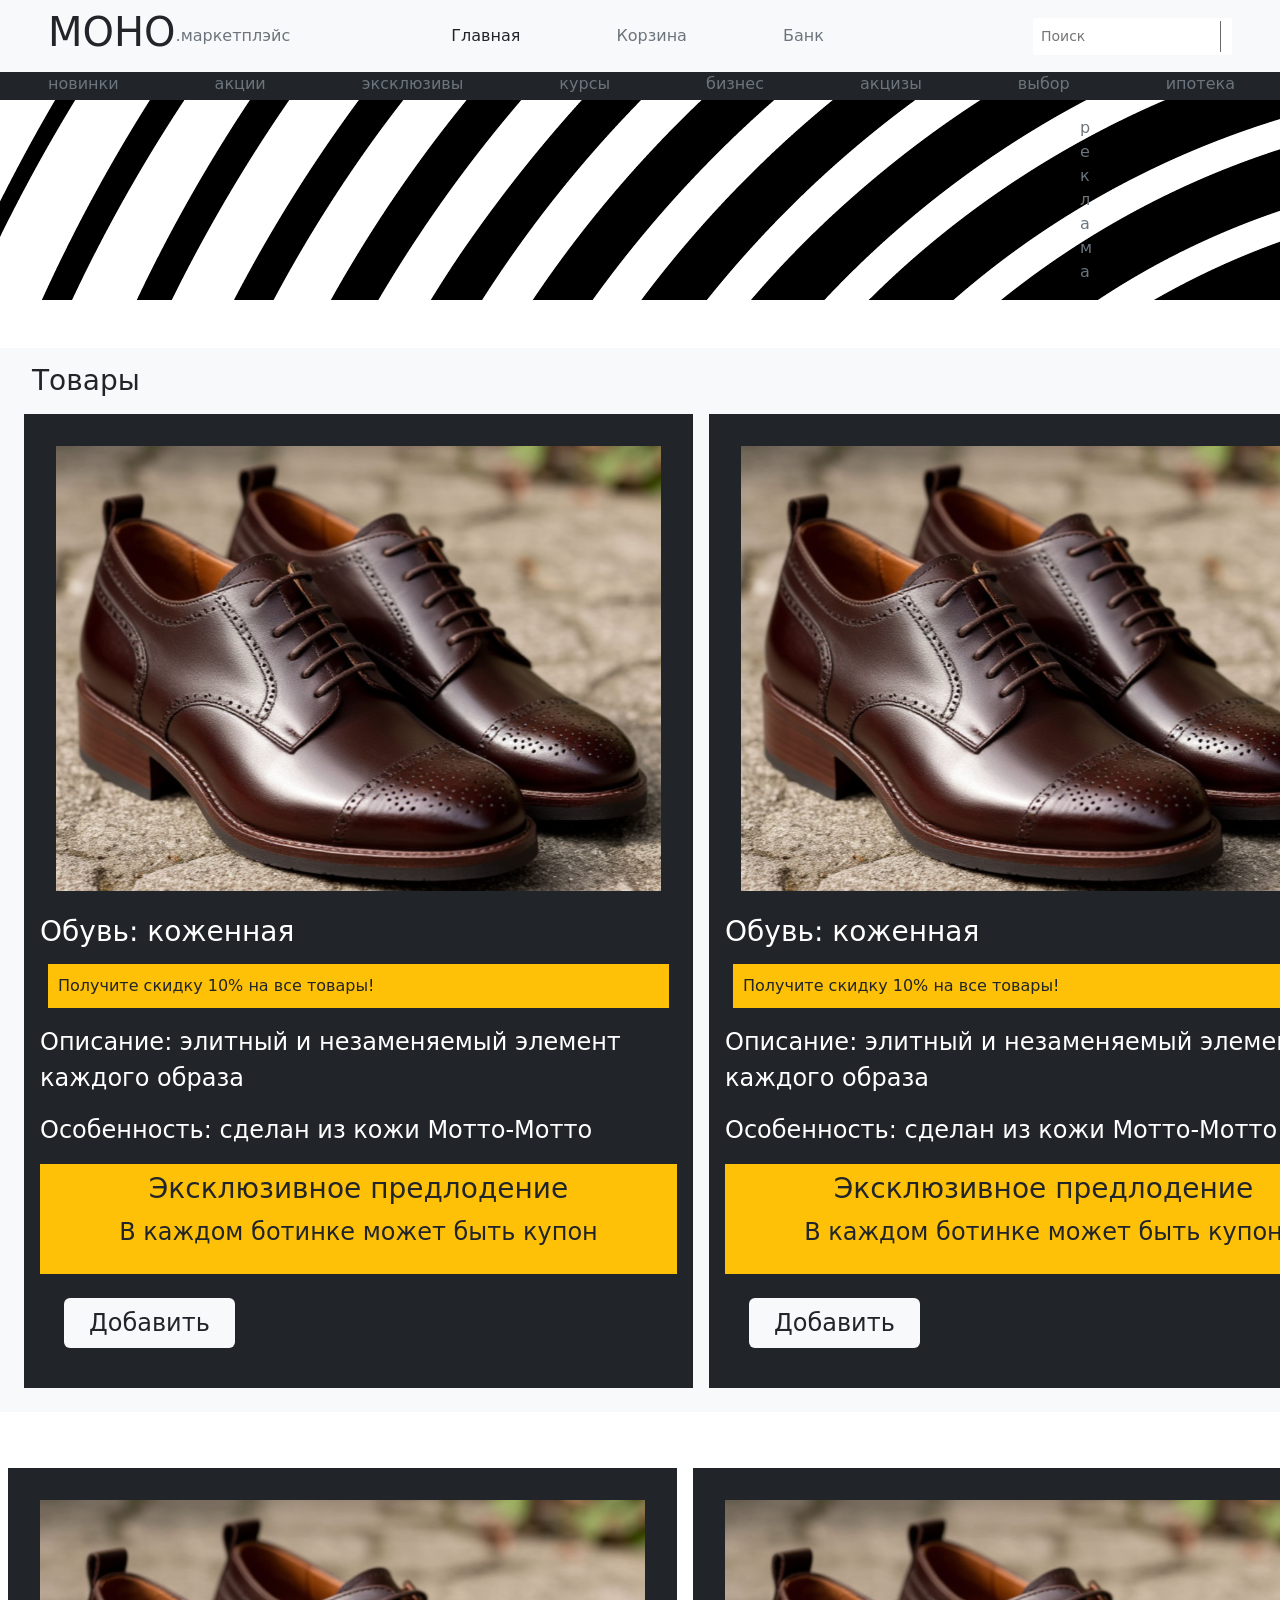
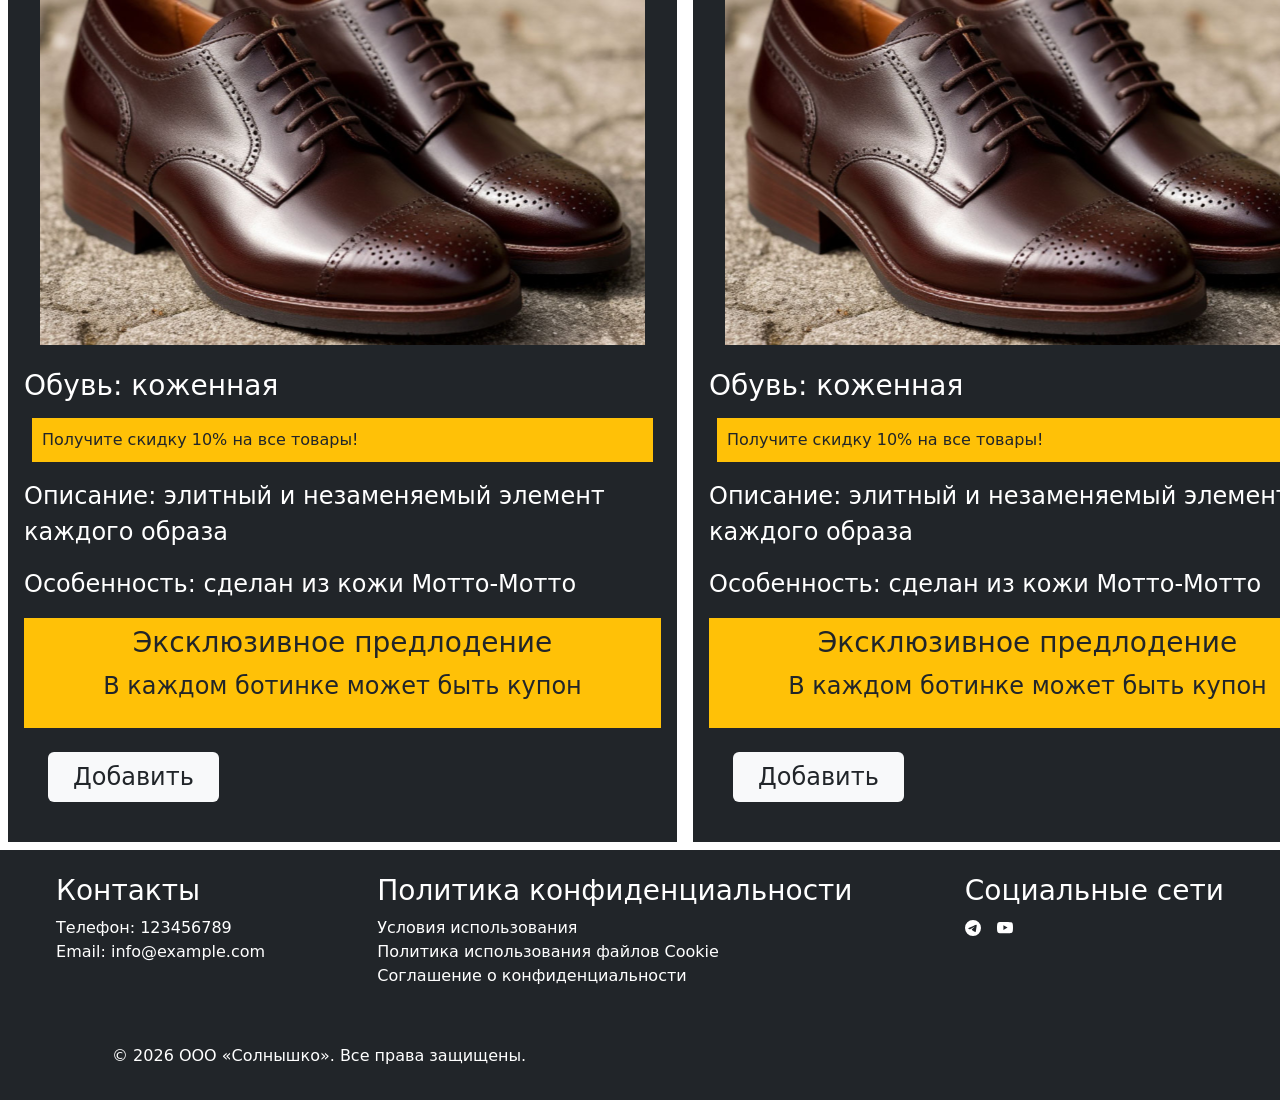
<file: index.html>
<!DOCTYPE html>
<html lang="ru">
<head>
    <meta charset="UTF-8">
    <meta name="viewport" content="width=device-width, initial-scale=1.0">
    <link href="https://cdn.jsdelivr.net/npm/bootstrap@5.3.8/dist/css/bootstrap.min.css" rel="stylesheet" integrity="sha384-sRIl4kxILFvY47J16cr9ZwB07vP4J8+LH7qKQnuqkuIAvNWLzeN8tE5YBujZqJLB" crossorigin="anonymous">
    <link rel="stylesheet" href="assets/css/style.css">
    <title>Типовой блок сайта МАРКЕТПЛЭЙСА</title>
    <link rel="shortcut icon" href="assets/images/sun.ico" type="image/x-icon">
</head>
<body>
  <nav class="navbar navbar-dark fixed-top bg-light">
    <div class="d-flex animate-bounce">
      <h1 class="text-dark ms-5">МОНО</h1>
      <p class="text-secondary mt-3">.маркетплэйс</p>
    </div>
    <div class="text-center" id="nav">
      <ul class="list-unstyled d-flex px-5">
        <li class="nav-item"><a class="animate-fade-in nav-link px-5 pt-3 text-dark" href="index.html">Главная</a></li>
        <li class="nav-item"><a class="animate-fade-in nav-link px-5 pt-3 text-secondary" href="basket.html">Корзина</a></li>
        <li class="nav-item"><a class="animate-fade-in nav-link px-5 pt-3 text-secondary" href="bank.html">Банк</a></li>
      </ul>
    </div>
    <form class="search-form mx-5" action="#">
      <input type="text" placeholder="Поиск">
      <button type="submit"><i class="fas fa-search"></i></button>
    </form>
  </nav>
<header class="spiral">
  <ul class="text-secondary list-unstyled d-flex pt-5 bg-dark">
    <li class="px-5 pt-4 pb-1 animate-fade-in">новинки</li>
    <li class="px-5 pt-4 animate-fade-in">акции</li>
    <li class="px-5 pt-4 animate-fade-in">эксклюзивы</li>
    <li class="px-5 pt-4 animate-fade-in">курсы</li>
    <li class="px-5 pt-4 animate-fade-in">бизнес</li>
    <li class="px-5 pt-4 animate-fade-in">акцизы</li>
    <li class="px-5 pt-4 animate-fade-in">выбор</li>
    <li class="px-5 pt-4 animate-fade-in">ипотека</li>
    <li class="px-5 pt-4 animate-fade-in">кредиты</li>
    <li class="px-5 pt-4 animate-fade-in">искусство</li>
  </ul>
  <div class="ms-5">
    <div class="ms-5 d-flex">
      <iframe class="h-50 w-75 mx-5 feature-card"
        width="720"
        height="405"
        src="https://rutube.ru/play/embed/4851d41c38d02f9e408d96877a7dfb40"
        style="border: none;"
        allow="clipboard-write; autoplay"
        allowFullScreen
      ></iframe>
      <ul class="text-secondary list-unstyled ">
      <li>р</li>
      <li>е</li>
      <li>к</li>
      <li>л</li>
      <li>а</li>
      <li>м</li>
      <li>а</li>
    </ul>
    </div>
  </div>
</header>
<main class="bg-body">
<div class="bg-light p-3 my-5">
  <h3 class="px-3">Товары</h3>
<div class=" d-flex">
  <aside class="bg-dark p-3 m-2 feature-card">
    <div class="text-white">
      <img class="mx-3 my-3" src="assets/image/choose.png" alt="карточка товара на маркетплейсе «МОНО»">
      <h3 class="py-2">Обувь: коженная</h3>
      <p class="pay text-dark mx-2">Получите скидку 10% на все товары!</p>
      <p class="fs-4">Описание: элитный и незаменяемый элемент каждого образа</p>
      <p class="fs-4">Особенность: сделан из кожи Мотто-Мотто</p>
      <div class="bg-warning text-center text-dark py-2">
        <h3 class="px-3">Эксклюзивное предлодение</h3>
        <p class="fs-4 px-3">В каждом ботинке может быть купон</p>
      </div>
      <a href="basket.html" class="btn bg-light m-4 px-4 fs-4">Добавить</a>
    </div>
  </aside>
  <aside class="bg-dark p-3 m-2 feature-card">
    <div class="text-white">
      <img class="mx-3 my-3" src="assets/image/choose.png" alt="карточка товара на маркетплейсе «МОНО»">
      <h3 class="py-2">Обувь: коженная</h3>
      <p class="pay text-dark mx-2">Получите скидку 10% на все товары!</p>
      <p class="fs-4">Описание: элитный и незаменяемый элемент каждого образа</p>
      <p class="fs-4">Особенность: сделан из кожи Мотто-Мотто</p>
      <div class="bg-warning text-center text-dark py-2">
        <h3 class="px-3">Эксклюзивное предлодение</h3>
        <p class="fs-4 px-3">В каждом ботинке может быть купон</p>
      </div>
      <a href="basket.html" class="btn bg-light m-4 px-4 fs-4">Добавить</a>
    </div>
  </aside>
</div>
</div>
<div class=" d-flex">
  <aside class="bg-dark p-3 m-2 feature-card">
    <div class="text-white">
      <img class="mx-3 my-3" src="assets/image/choose.png" alt="карточка товара на маркетплейсе «МОНО»">
      <h3 class="py-2">Обувь: коженная</h3>
      <p class="pay text-dark mx-2">Получите скидку 10% на все товары!</p>
      <p class="fs-4">Описание: элитный и незаменяемый элемент каждого образа</p>
      <p class="fs-4">Особенность: сделан из кожи Мотто-Мотто</p>
      <div class="bg-warning text-center text-dark py-2">
        <h3 class="px-3">Эксклюзивное предлодение</h3>
        <p class="fs-4 px-3">В каждом ботинке может быть купон</p>
      </div>
      <a href="basket.html" class="btn bg-light m-4 px-4 fs-4">Добавить</a>
    </div>
  </aside>
  <aside class="bg-dark p-3 m-2 feature-card">
    <div class="text-white">
      <img class="mx-3 my-3" src="assets/image/choose.png" alt="карточка товара на маркетплейсе «МОНО»">
      <h3 class="py-2">Обувь: коженная</h3>
      <p class="pay text-dark mx-2">Получите скидку 10% на все товары!</p>
      <p class="fs-4">Описание: элитный и незаменяемый элемент каждого образа</p>
      <p class="fs-4">Особенность: сделан из кожи Мотто-Мотто</p>
      <div class="bg-warning text-center text-dark py-2">
        <h3 class="px-3">Эксклюзивное предлодение</h3>
        <p class="fs-4 px-3">В каждом ботинке может быть купон</p>
      </div>
      <a href="basket.html" class="btn bg-light m-4 px-4 fs-4">Добавить</a>
    </div>
  </aside>
</div>
</main>
<footer class="bg-dark">
  <div class="d-flex justify-content-around">
      <div class="text-white p-4">
        <h3>Контакты</h3>
        <ul class="list-unstyled text-white text-decoration-none">
          <li><a class="nav-link" href="tel:123456789">Телефон: 123456789</a></li>
          <li><a class="nav-link" href="mailto:info@example.com">Email: info@example.com</a></li>
        </ul>
      </div>
      <div class="text-white p-4">
        <h3>Политика конфиденциальности</h3>
        <ul class="list-unstyled text-white text-decoration-none">
          <li><a class="nav-link" href="#">Условия использования</a></li>
          <li><a class="nav-link" href="#">Политика использования файлов Cookie</a></li>
          <li><a class="nav-link" href="#">Соглашение о конфиденциальности</a></li>
        </ul>
      </div>
      <div class="text-white p-4">
        <h3>Социальные сети</h3>
        <div class="text-white d-flex gap-3">
          <a class="nav-link" href="#"><svg xmlns="http://www.w3.org/2000/svg" width="16" height="16" fill="currentColor" class="bi bi-telegram" viewBox="0 0 16 16"><path d="M16 8A8 8 0 1 1 0 8a8 8 0 0 1 16 0M8.287 5.906q-1.168.486-4.666 2.01-.567.225-.595.442c-.03.243.275.339.69.47l.175.055c.408.133.958.288 1.243.294q.39.01.868-.32 3.269-2.206 3.374-2.23c.05-.012.12-.026.166.016s.042.12.037.141c-.03.129-1.227 1.241-1.846 1.817-.193.18-.33.307-.358.336a8 8 0 0 1-.188.186c-.38.366-.664.64.015 1.088.327.216.589.393.85.571.284.194.568.387.936.629q.14.092.27.187c.331.236.63.448.997.414.214-.02.435-.22.547-.82.265-1.417.786-4.486.906-5.751a1.4 1.4 0 0 0-.013-.315.34.34 0 0 0-.114-.217.53.53 0 0 0-.31-.093c-.3.005-.763.166-2.984 1.09"/></svg></a>
          <a class="nav-link" href="#"><svg xmlns="http://www.w3.org/2000/svg" width="16" height="16" fill="currentColor" class="bi bi-youtube" viewBox="0 0 16 16"><path d="M8.051 1.999h.089c.822.003 4.987.033 6.11.335a2.01 2.01 0 0 1 1.415 1.42c.101.38.172.883.22 1.402l.01.104.022.26.008.104c.065.914.073 1.77.074 1.957v.075c-.001.194-.01 1.108-.082 2.06l-.008.105-.009.104c-.05.572-.124 1.14-.235 1.558a2.01 2.01 0 0 1-1.415 1.42c-1.16.312-5.569.334-6.18.335h-.142c-.309 0-1.587-.006-2.927-.052l-.17-.006-.087-.004-.171-.007-.171-.007c-1.11-.049-2.167-.128-2.654-.26a2.01 2.01 0 0 1-1.415-1.419c-.111-.417-.185-.986-.235-1.558L.09 9.82l-.008-.104A31 31 0 0 1 0 7.68v-.123c.002-.215.01-.958.064-1.778l.007-.103.003-.052.008-.104.022-.26.01-.104c.048-.519.119-1.023.22-1.402a2.01 2.01 0 0 1 1.415-1.42c.487-.13 1.544-.21 2.654-.26l.17-.007.172-.006.086-.003.171-.007A100 100 0 0 1 7.858 2zM6.4 5.209v4.818l4.157-2.408z"/></svg></a>
        </div>
      </div>
    </div>
    <div class="p-3">
    <div class="px-5">
      <p class="text-white px-5">
        &copy; 2026 OOO «Солнышко». Все права защищены.
      </p>
    </div>
    </div>
</footer>

    <script src="https://cdn.jsdelivr.net/npm/bootstrap@5.3.8/dist/js/bootstrap.bundle.min.js" integrity="sha384-FKyoEForCGlyvwx9Hj09JcYn3nv7wiPVlz7YYwJrWVcXK/BmnVDxM+D2scQbITxI" crossorigin="anonymous"></script>
    <script src="assets/js/script.js"></script>
</body>
</html>
</file>
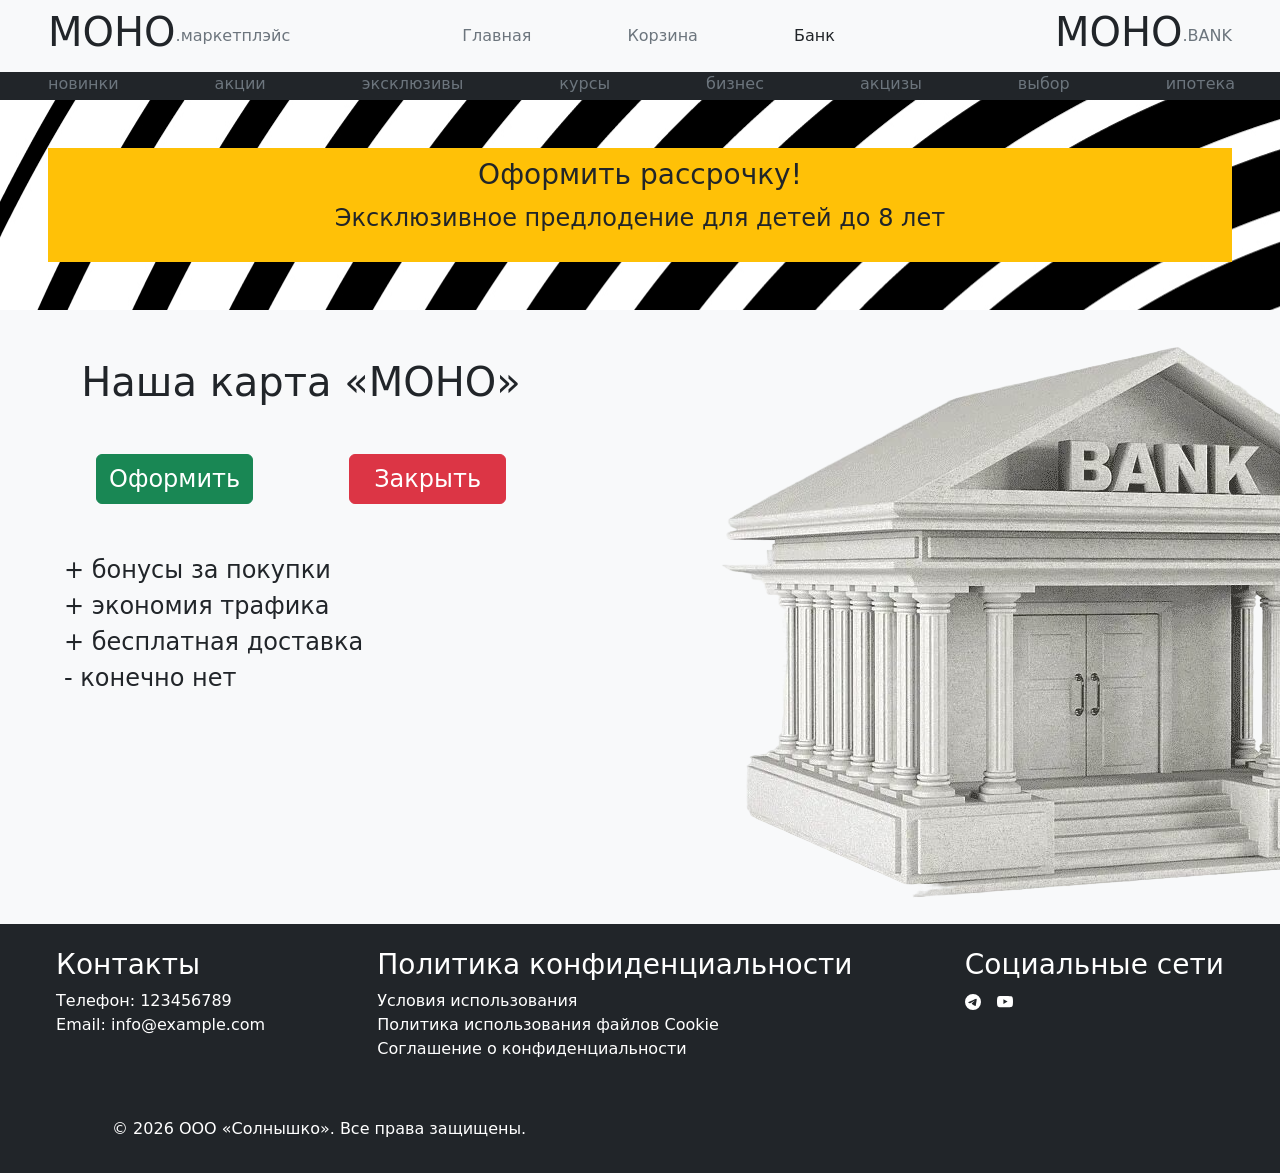
<file: bank.html>
<!DOCTYPE html>
<html lang="ru">
<head>
    <meta charset="UTF-8">
    <meta name="viewport" content="width=device-width, initial-scale=1.0">
    <link href="https://cdn.jsdelivr.net/npm/bootstrap@5.3.8/dist/css/bootstrap.min.css" rel="stylesheet" integrity="sha384-sRIl4kxILFvY47J16cr9ZwB07vP4J8+LH7qKQnuqkuIAvNWLzeN8tE5YBujZqJLB" crossorigin="anonymous">
    <link rel="stylesheet" href="assets/css/style.css">
    <title>Типовой блок сайта МАРКЕТПЛЭЙСА</title>
    <link rel="shortcut icon" href="assets/images/sun.ico" type="image/x-icon">
</head>
<body>
<nav class="navbar navbar-dark fixed-top bg-light">
    <div class="d-flex animate-bounce">
      <h1 class="text-dark ms-5">МОНО</h1>
      <p class="text-secondary mt-3">.маркетплэйс</p>
    </div>
    <div class="text-center" id="nav">
      <ul class="list-unstyled d-flex px-5">
        <li class="nav-item"><a class="animate-fade-in nav-link px-5 pt-3 text-secondary" href="index.html">Главная</a></li>
        <li class="nav-item"><a class="animate-fade-in nav-link px-5 pt-3 text-secondary" href="basket.html">Корзина</a></li>
        <li class="nav-item"><a class="animate-fade-in nav-link px-5 pt-3 text-dark" href="bank.html">Банк</a></li>
      </ul>
    </div>
    <div class="mx-5 d-flex animate-bounce">
      <h1 class="text-dark">МОНО</h1>
      <p class="text-secondary mt-3">.BANK</p>
    </div>
</nav>
<header class="spiral">
  <ul class="text-secondary list-unstyled d-flex pt-5 bg-dark">
    <li class="px-5 pt-4 pb-1 animate-fade-in">новинки</li>
    <li class="px-5 pt-4 animate-fade-in">акции</li>
    <li class="px-5 pt-4 animate-fade-in">эксклюзивы</li>
    <li class="px-5 pt-4 animate-fade-in">курсы</li>
    <li class="px-5 pt-4 animate-fade-in">бизнес</li>
    <li class="px-5 pt-4 animate-fade-in">акцизы</li>
    <li class="px-5 pt-4 animate-fade-in">выбор</li>
    <li class="px-5 pt-4 animate-fade-in">ипотека</li>
    <li class="px-5 pt-4 animate-fade-in">кредиты</li>
    <li class="px-5 pt-4 animate-fade-in">искусство</li>
  </ul>
  <div class="pay text-dark m-5 text-center">
    <h3>Оформить рассрочку!</h3>
    <p class="fs-4">Эксклюзивное предлодение для детей до 8 лет</p>
  </div>
</header>
<main class="d-flex bg-light">
    <div>
      <h1 class="m-5 text-center">Наша карта «МОНО»</h1>
      <div class="d-flex m-5">
        <button class="btn btn-success fs-4 mx-5">Оформить</button>
        <button class="btn btn-danger fs-4 mx-5 px-4">Закрыть</button>
      </div>
      <ul class="list-unstyled mx-5 fs-4 px-3">
        <li>+ бонусы за покупки</li>
        <li>+ экономия трафика</li>
        <li>+ бесплатная доставка</li>
        <li>- конечно нет</li>
      </ul>
    </div>
    <img class="animate-bounce" src="assets/image/bank.png" alt="реклама нашего банка">
</main>
<footer class="bg-dark">
  <div class="d-flex justify-content-around">
      <div class="text-white p-4">
        <h3>Контакты</h3>
        <ul class="list-unstyled text-white text-decoration-none">
          <li><a class="nav-link" href="tel:123456789">Телефон: 123456789</a></li>
          <li><a class="nav-link" href="mailto:info@example.com">Email: info@example.com</a></li>
        </ul>
      </div>
      <div class="text-white p-4">
        <h3>Политика конфиденциальности</h3>
        <ul class="list-unstyled text-white text-decoration-none">
          <li><a class="nav-link" href="#">Условия использования</a></li>
          <li><a class="nav-link" href="#">Политика использования файлов Cookie</a></li>
          <li><a class="nav-link" href="#">Соглашение о конфиденциальности</a></li>
        </ul>
      </div>
      <div class="text-white p-4">
        <h3>Социальные сети</h3>
        <div class="text-white d-flex gap-3">
          <a class="nav-link" href="#"><svg xmlns="http://www.w3.org/2000/svg" width="16" height="16" fill="currentColor" class="bi bi-telegram" viewBox="0 0 16 16"><path d="M16 8A8 8 0 1 1 0 8a8 8 0 0 1 16 0M8.287 5.906q-1.168.486-4.666 2.01-.567.225-.595.442c-.03.243.275.339.69.47l.175.055c.408.133.958.288 1.243.294q.39.01.868-.32 3.269-2.206 3.374-2.23c.05-.012.12-.026.166.016s.042.12.037.141c-.03.129-1.227 1.241-1.846 1.817-.193.18-.33.307-.358.336a8 8 0 0 1-.188.186c-.38.366-.664.64.015 1.088.327.216.589.393.85.571.284.194.568.387.936.629q.14.092.27.187c.331.236.63.448.997.414.214-.02.435-.22.547-.82.265-1.417.786-4.486.906-5.751a1.4 1.4 0 0 0-.013-.315.34.34 0 0 0-.114-.217.53.53 0 0 0-.31-.093c-.3.005-.763.166-2.984 1.09"/></svg></a>
          <a class="nav-link" href="#"><svg xmlns="http://www.w3.org/2000/svg" width="16" height="16" fill="currentColor" class="bi bi-youtube" viewBox="0 0 16 16"><path d="M8.051 1.999h.089c.822.003 4.987.033 6.11.335a2.01 2.01 0 0 1 1.415 1.42c.101.38.172.883.22 1.402l.01.104.022.26.008.104c.065.914.073 1.77.074 1.957v.075c-.001.194-.01 1.108-.082 2.06l-.008.105-.009.104c-.05.572-.124 1.14-.235 1.558a2.01 2.01 0 0 1-1.415 1.42c-1.16.312-5.569.334-6.18.335h-.142c-.309 0-1.587-.006-2.927-.052l-.17-.006-.087-.004-.171-.007-.171-.007c-1.11-.049-2.167-.128-2.654-.26a2.01 2.01 0 0 1-1.415-1.419c-.111-.417-.185-.986-.235-1.558L.09 9.82l-.008-.104A31 31 0 0 1 0 7.68v-.123c.002-.215.01-.958.064-1.778l.007-.103.003-.052.008-.104.022-.26.01-.104c.048-.519.119-1.023.22-1.402a2.01 2.01 0 0 1 1.415-1.42c.487-.13 1.544-.21 2.654-.26l.17-.007.172-.006.086-.003.171-.007A100 100 0 0 1 7.858 2zM6.4 5.209v4.818l4.157-2.408z"/></svg></a>
        </div>
      </div>
    </div>
    <div class="p-3">
    <div class="px-5">
      <p class="text-white px-5">
        &copy; 2026 OOO «Солнышко». Все права защищены.
      </p>
    </div>
    </div>
</footer>

    <script src="https://cdn.jsdelivr.net/npm/bootstrap@5.3.8/dist/js/bootstrap.bundle.min.js" integrity="sha384-FKyoEForCGlyvwx9Hj09JcYn3nv7wiPVlz7YYwJrWVcXK/BmnVDxM+D2scQbITxI" crossorigin="anonymous"></script>
    <script src="assets/js/script.js"></script>
</body>
</html>
</file>
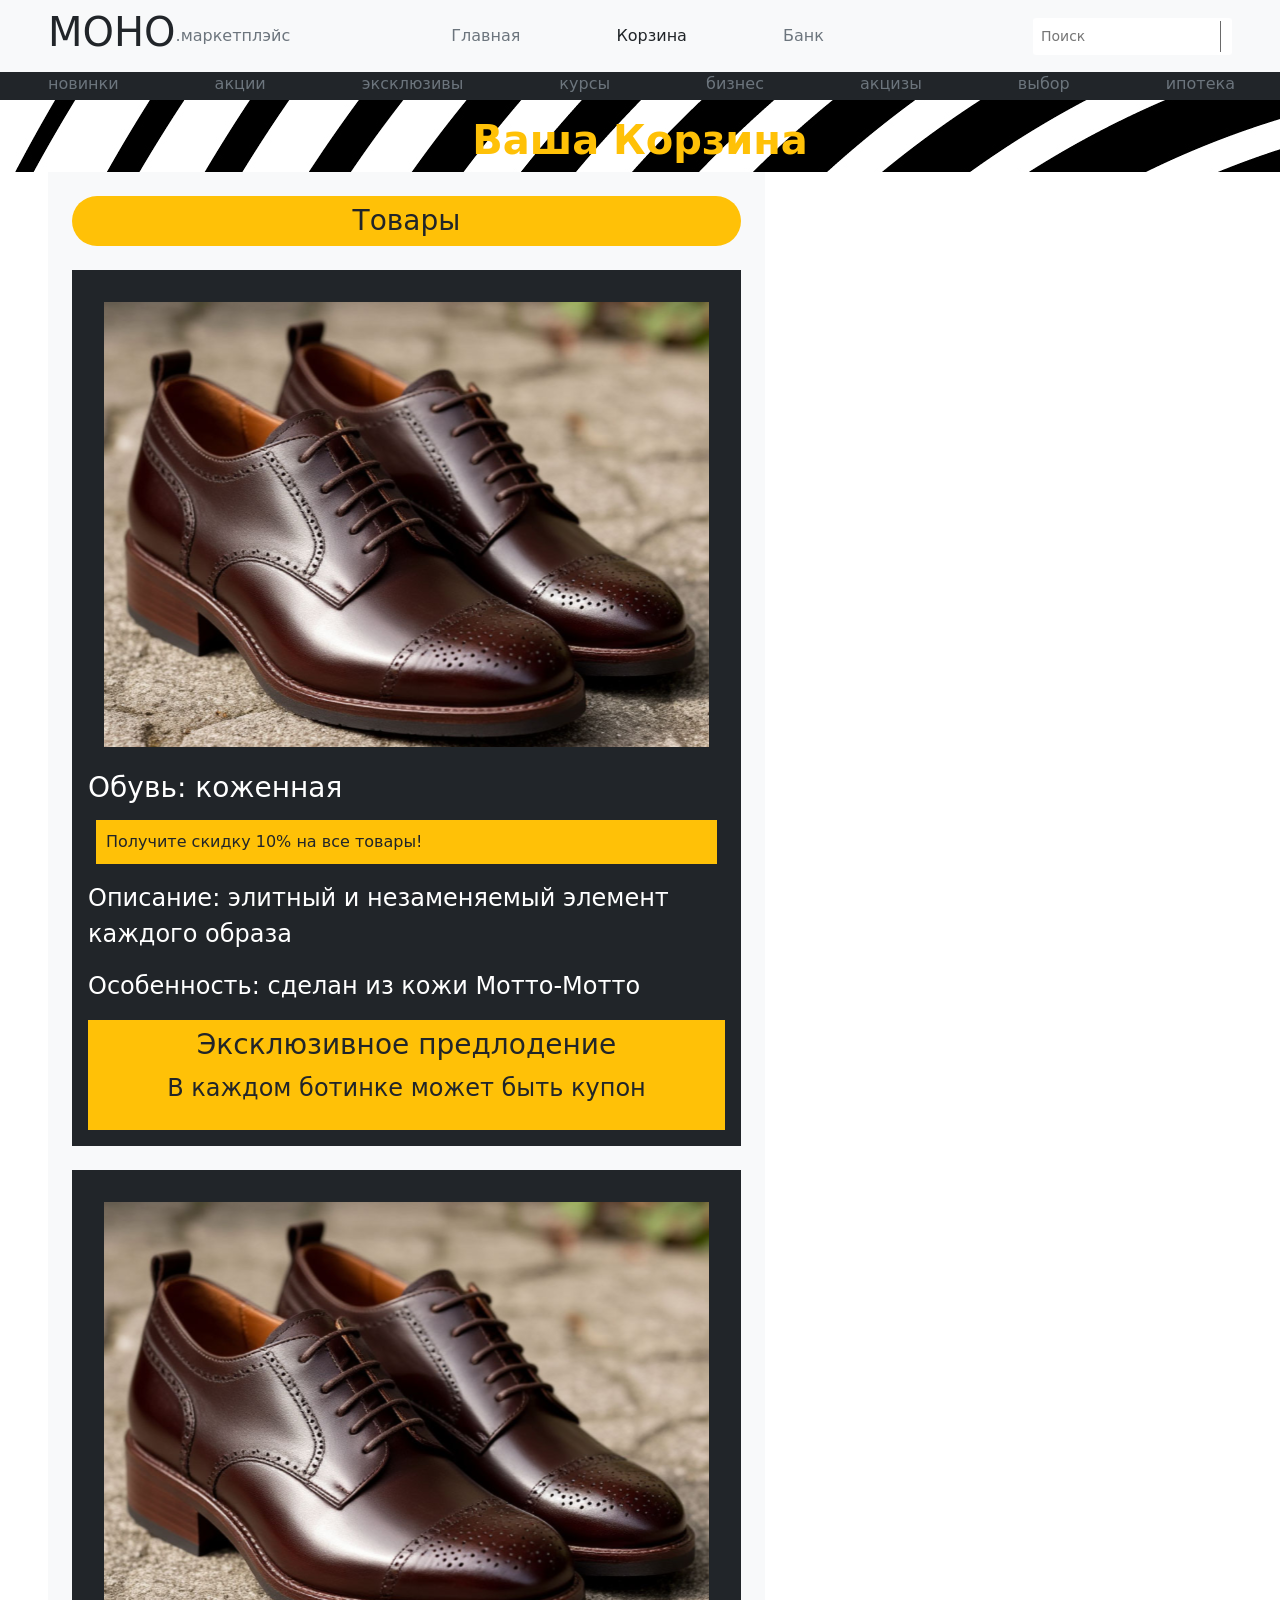
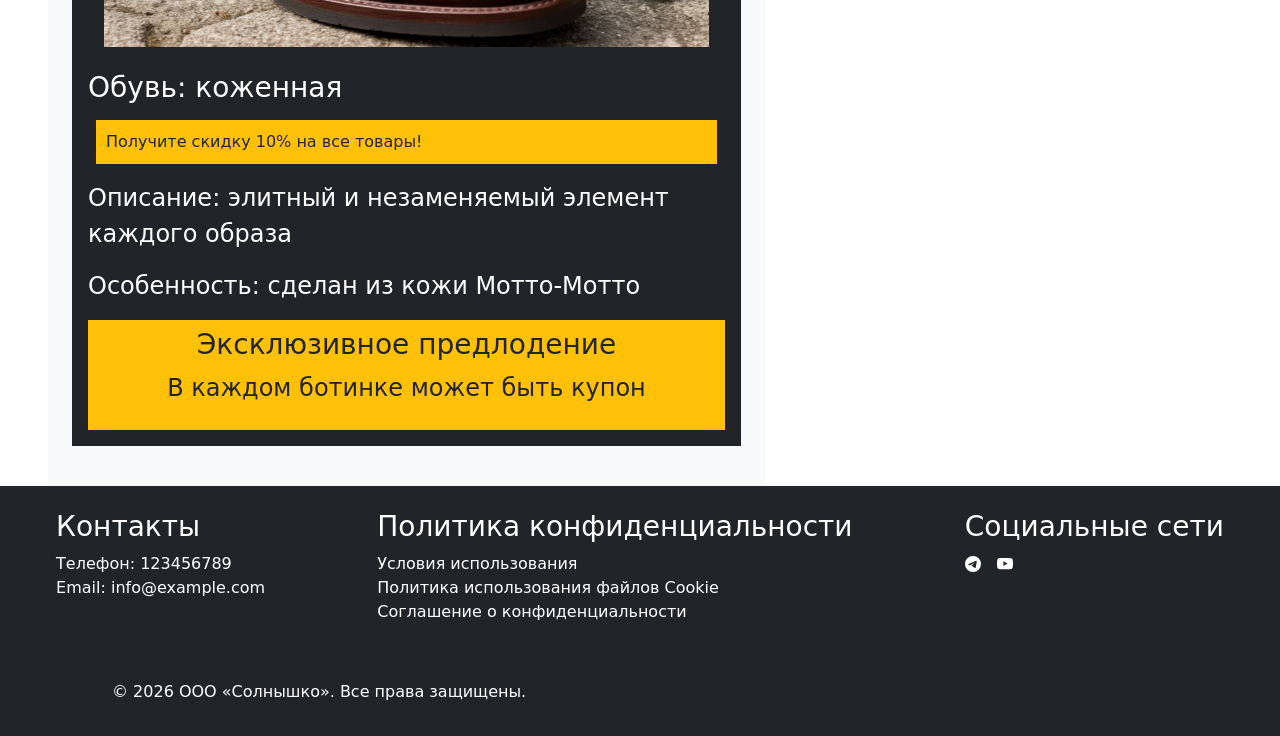
<file: basket.html>
<!DOCTYPE html>
<html lang="ru">
<head>
    <meta charset="UTF-8">
    <meta name="viewport" content="width=device-width, initial-scale=1.0">
    <link href="https://cdn.jsdelivr.net/npm/bootstrap@5.3.8/dist/css/bootstrap.min.css" rel="stylesheet" integrity="sha384-sRIl4kxILFvY47J16cr9ZwB07vP4J8+LH7qKQnuqkuIAvNWLzeN8tE5YBujZqJLB" crossorigin="anonymous">
    <link rel="stylesheet" href="assets/css/style.css">
    <title>Типовой блок сайта МАРКЕТПЛЭЙСА</title>
    <link rel="shortcut icon" href="assets/images/sun.ico" type="image/x-icon">
</head>
<body>
<nav class="navbar navbar-dark fixed-top bg-light">
    <div class="d-flex animate-bounce">
      <h1 class="text-dark ms-5">МОНО</h1>
      <p class="text-secondary mt-3">.маркетплэйс</p>
    </div>
    <div class="text-center" id="nav">
      <ul class="list-unstyled d-flex px-5">
        <li class="nav-item"><a class="animate-fade-in nav-link px-5 pt-3 text-secondary" href="index.html">Главная</a></li>
        <li class="nav-item"><a class="animate-fade-in nav-link px-5 pt-3 text-dark" href="basket.html">Корзина</a></li>
        <li class="nav-item"><a class="animate-fade-in nav-link px-5 pt-3 text-secondary" href="bank.html">Банк</a></li>
      </ul>
    </div>
    <form class="search-form mx-5" action="#">
      <input type="text" placeholder="Поиск">
      <button type="submit"><i class="fas fa-search"></i></button>
    </form>
</nav>
<header class="spiral">
  <ul class="text-secondary list-unstyled d-flex pt-5 bg-dark">
    <li class="px-5 pt-4 pb-1 animate-fade-in">новинки</li>
    <li class="px-5 pt-4 animate-fade-in">акции</li>
    <li class="px-5 pt-4 animate-fade-in">эксклюзивы</li>
    <li class="px-5 pt-4 animate-fade-in">курсы</li>
    <li class="px-5 pt-4 animate-fade-in">бизнес</li>
    <li class="px-5 pt-4 animate-fade-in">акцизы</li>
    <li class="px-5 pt-4 animate-fade-in">выбор</li>
    <li class="px-5 pt-4 animate-fade-in">ипотека</li>
    <li class="px-5 pt-4 animate-fade-in">кредиты</li>
    <li class="px-5 pt-4 animate-fade-in">искусство</li>
  </ul>
  <h1 class="text-center animate-bounce text-warning fw-bold">Ваша Корзина</h1>
</header>
<main class="d-flex bg-body">
<div class="bg-light p-3 mx-5">
  <h3 class="bg-warning rounded-pill feature-card text-center p-2 m-2">Товары</h3>
<div class="">
  <aside class="bg-dark p-3 m-2 my-4 feature-card">
    <div class="text-white">
      <img class="mx-3 my-3" src="assets/image/choose.png" alt="карточка товара на маркетплейсе «МОНО»">
      <h3 class="py-2">Обувь: коженная</h3>
      <p class="pay text-dark mx-2">Получите скидку 10% на все товары!</p>
      <p class="fs-4">Описание: элитный и незаменяемый элемент каждого образа</p>
      <p class="fs-4">Особенность: сделан из кожи Мотто-Мотто</p>
    </div>
    <div class="bg-warning text-center text-dark py-2">
      <h3 class="px-3">Эксклюзивное предлодение</h3>
      <p class="fs-4 px-3">В каждом ботинке может быть купон</p>
    </div>
  </aside>
  <aside class="bg-dark p-3 m-2 my-4 feature-card">
    <div class="text-white">
      <img class="mx-3 my-3" src="assets/image/choose.png" alt="карточка товара на маркетплейсе «МОНО»">
      <h3 class="py-2">Обувь: коженная</h3>
      <p class="pay text-dark mx-2">Получите скидку 10% на все товары!</p>
      <p class="fs-4">Описание: элитный и незаменяемый элемент каждого образа</p>
      <p class="fs-4">Особенность: сделан из кожи Мотто-Мотто</p>
    </div>
    <div class="bg-warning text-center text-dark py-2">
      <h3 class="px-3">Эксклюзивное предлодение</h3>
      <p class="fs-4 px-3">В каждом ботинке может быть купон</p>
    </div>
  </aside>
</div>
</div>
<div class="m-5 py-5">
  <iframe class="m-5 py-5 animate-fade-in"
    width="405"
    height="720"
    src="https://rutube.ru/play/embed/bf726df2cc4bf0dbfc702c112a45e3da"
    style="border: none;"
    allow="clipboard-write; autoplay"
    allowFullScreen
  ></iframe>
  <iframe class="m-5 py-5 animate-fade-in"
    width="405"
    height="720"
    src="https://rutube.ru/play/embed/063ed88ac2ccf81cfcb4e16d0d419535"
    style="border: none;"
    allow="clipboard-write; autoplay"
    allowFullScreen
  ></iframe>
</div>
</main>
<footer class="bg-dark">
  <div class="d-flex justify-content-around">
      <div class="text-white p-4">
        <h3>Контакты</h3>
        <ul class="list-unstyled text-white text-decoration-none">
          <li><a class="nav-link" href="tel:123456789">Телефон: 123456789</a></li>
          <li><a class="nav-link" href="mailto:info@example.com">Email: info@example.com</a></li>
        </ul>
      </div>
      <div class="text-white p-4">
        <h3>Политика конфиденциальности</h3>
        <ul class="list-unstyled text-white text-decoration-none">
          <li><a class="nav-link" href="#">Условия использования</a></li>
          <li><a class="nav-link" href="#">Политика использования файлов Cookie</a></li>
          <li><a class="nav-link" href="#">Соглашение о конфиденциальности</a></li>
        </ul>
      </div>
      <div class="text-white p-4">
        <h3>Социальные сети</h3>
        <div class="text-white d-flex gap-3">
          <a class="nav-link" href="#"><svg xmlns="http://www.w3.org/2000/svg" width="16" height="16" fill="currentColor" class="bi bi-telegram" viewBox="0 0 16 16"><path d="M16 8A8 8 0 1 1 0 8a8 8 0 0 1 16 0M8.287 5.906q-1.168.486-4.666 2.01-.567.225-.595.442c-.03.243.275.339.69.47l.175.055c.408.133.958.288 1.243.294q.39.01.868-.32 3.269-2.206 3.374-2.23c.05-.012.12-.026.166.016s.042.12.037.141c-.03.129-1.227 1.241-1.846 1.817-.193.18-.33.307-.358.336a8 8 0 0 1-.188.186c-.38.366-.664.64.015 1.088.327.216.589.393.85.571.284.194.568.387.936.629q.14.092.27.187c.331.236.63.448.997.414.214-.02.435-.22.547-.82.265-1.417.786-4.486.906-5.751a1.4 1.4 0 0 0-.013-.315.34.34 0 0 0-.114-.217.53.53 0 0 0-.31-.093c-.3.005-.763.166-2.984 1.09"/></svg></a>
          <a class="nav-link" href="#"><svg xmlns="http://www.w3.org/2000/svg" width="16" height="16" fill="currentColor" class="bi bi-youtube" viewBox="0 0 16 16"><path d="M8.051 1.999h.089c.822.003 4.987.033 6.11.335a2.01 2.01 0 0 1 1.415 1.42c.101.38.172.883.22 1.402l.01.104.022.26.008.104c.065.914.073 1.77.074 1.957v.075c-.001.194-.01 1.108-.082 2.06l-.008.105-.009.104c-.05.572-.124 1.14-.235 1.558a2.01 2.01 0 0 1-1.415 1.42c-1.16.312-5.569.334-6.18.335h-.142c-.309 0-1.587-.006-2.927-.052l-.17-.006-.087-.004-.171-.007-.171-.007c-1.11-.049-2.167-.128-2.654-.26a2.01 2.01 0 0 1-1.415-1.419c-.111-.417-.185-.986-.235-1.558L.09 9.82l-.008-.104A31 31 0 0 1 0 7.68v-.123c.002-.215.01-.958.064-1.778l.007-.103.003-.052.008-.104.022-.26.01-.104c.048-.519.119-1.023.22-1.402a2.01 2.01 0 0 1 1.415-1.42c.487-.13 1.544-.21 2.654-.26l.17-.007.172-.006.086-.003.171-.007A100 100 0 0 1 7.858 2zM6.4 5.209v4.818l4.157-2.408z"/></svg></a>
        </div>
      </div>
    </div>
    <div class="p-3">
    <div class="px-5">
      <p class="text-white px-5">
        &copy; 2026 OOO «Солнышко». Все права защищены.
      </p>
    </div>
    </div>
</footer>

    <script src="https://cdn.jsdelivr.net/npm/bootstrap@5.3.8/dist/js/bootstrap.bundle.min.js" integrity="sha384-FKyoEForCGlyvwx9Hj09JcYn3nv7wiPVlz7YYwJrWVcXK/BmnVDxM+D2scQbITxI" crossorigin="anonymous"></script>
    <script src="assets/js/script.js"></script>
</body>
</html>
</file>
<file: assets/css/style.css>
.feature-card {
  transition: 0.3s;
}

.feature-card:hover {
  transform: translateY(-10px);
  box-shadow: 0 10px 20px rgba(0,0,0,0.2);
}

/* FADE */
.animate-fade-in {
  animation: fadeIn 1s ease-in;
}

@keyframes fadeIn {
  from {opacity: 0; transform: translateY(20px);}
  to {opacity: 1; transform: translateY(0);}
}

/* BOUNCE */
.animate-bounce {
  animation: bounce 2s infinite;
}

@keyframes bounce {
  0%,100% {transform: translateY(0);}
  50% {transform: translateY(-6px);}
}
.search-form {
  display: flex;
  align-items: center;
  background-color: #ffffff;
  padding: 3px;
  border-radius: 3px;
}
      
.search-form input {
  border: none;
  outline: none;
  padding: 5px;
  font-size: 14px;
  color: #404040;
  border-right: 1px solid #6a6a6a;
}
      
.search-form button {
  background-color: transparent;
  border: none;
  padding: 4px;
  cursor: pointer;
}
.spiral{
  background:url(../image/spiral.jpg) ;
  overflow: hidden;
}
.pay {
  background-color: rgb(255, 193, 7);
  padding: 10px;
  cursor: pointer;
  box-shadow: 0 0 0 0 rgb(255, 193, 7);
  animation: pulse 2s infinite;
}
@keyframes pulse{
    0%{
        transform: scale(0.95);
        box-shadow: 0 0 0 0 rgb(190, 145, 7);
    }
    
    75%{
        transform: scale(1);
        box-shadow: 0 0 0 10px rgb(185, 140, 8);
    }

    100%{
        transform: scale(0.95);
        box-shadow: 0 0 0 0 rgb(203, 154, 5);
    }
}
</file>
